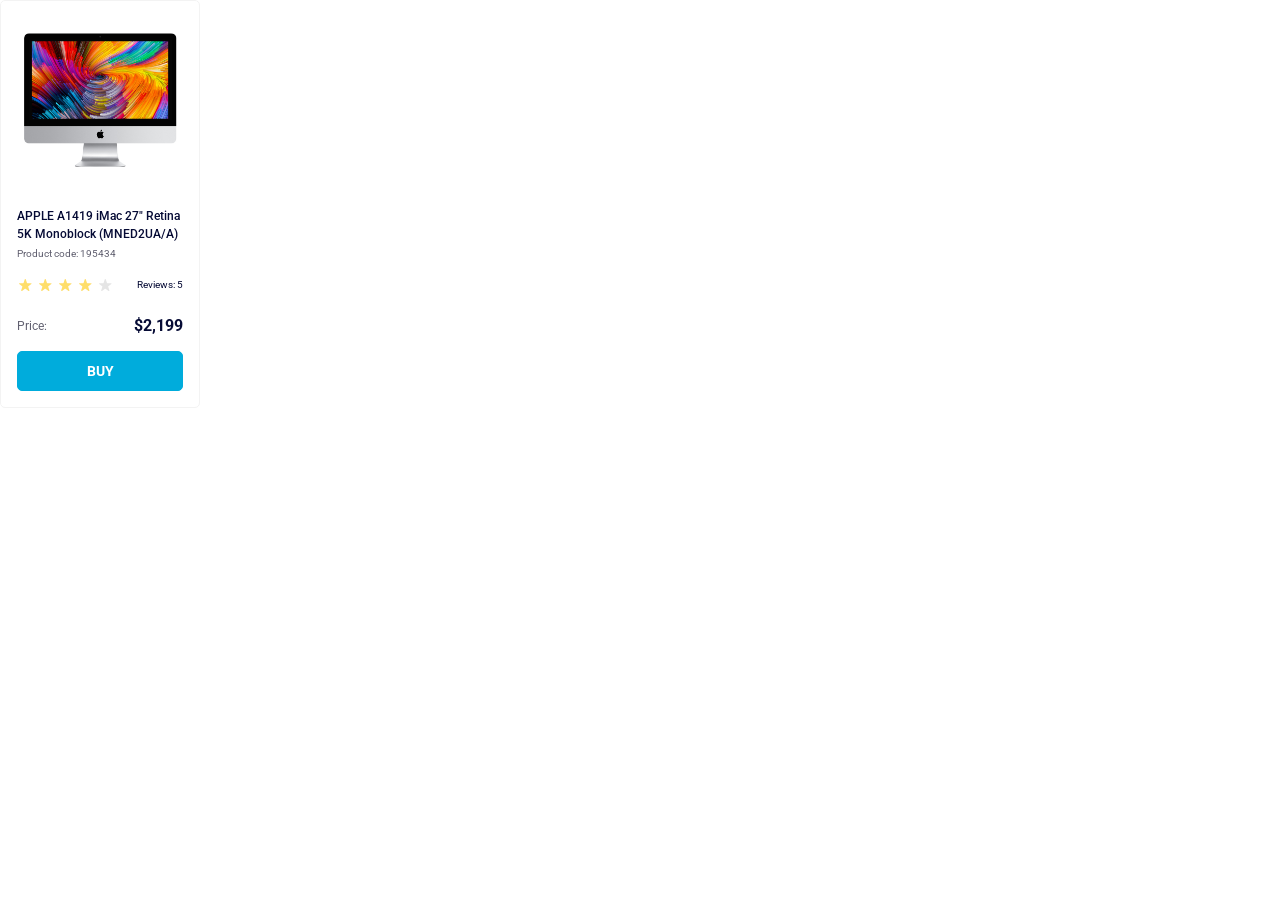
<file: index.html>
<!doctype html><html lang="en"><head><meta charset="utf-8"><meta name="viewport" content="width=device-width, initial-scale=1.0"><title>Product cards</title><link rel="stylesheet" href="index.4888558f.css"></head><body> <div class="card" data-qa="card"> <img src="imac.202c52ff.jpeg" alt="imac" class="card__img"> <span class="card__title"> APPLE A1419 iMac 27" Retina 5K Monoblock (MNED2UA/A) </span> <p class="card__code">Product code: 195434</p> <link rel="preconnect" href="https://fonts.googleapis.com"> <link rel="preconnect" href="https://fonts.gstatic.com"> <link href="https://fonts.googleapis.com/css2?family=Roboto:wght@400;500;700&display=swap" rel="stylesheet"> <div class="card__rate"> <div class="stars"> <div class="stars__star"></div> <div class="stars__star"></div> <div class="stars__star"></div> <div class="stars__star"></div> <div class="stars__star"></div> </div> <span class="card__reviews">Reviews: 5</span> </div> <div class="card__price"> <span class="card__price-title">Price:</span> <p class="card__price-price">$2,199</p> </div> <button class="button" data-qa="hover"> Buy </button> </div> </body></html>
</file>
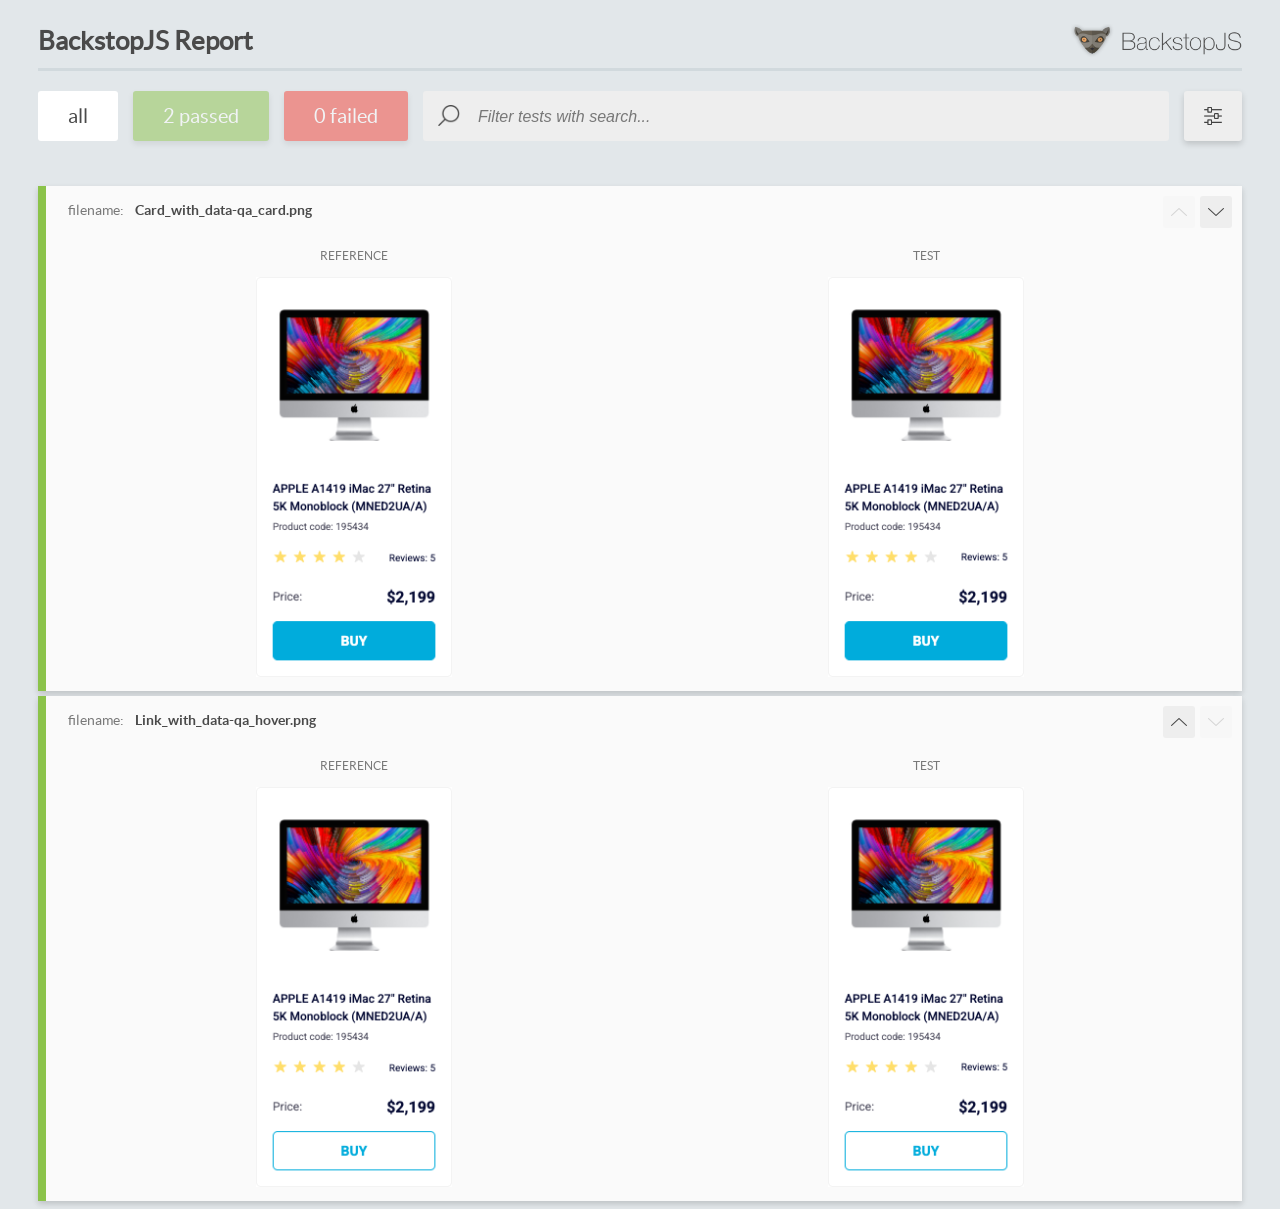
<file: report/html_report/index.html>
<!DOCTYPE html>
<html>
  <head>
    <meta charset="utf-8">
    <!-- Disable Cache -->
    <meta http-equiv="Cache-Control" content="no-cache, no-store, must-revalidate">
    <meta http-equiv="Pragma" content="no-cache">
    <meta http-equiv="Expires" content="0">

    <title>BackstopJS Report</title>

    <style>
      @font-face {
          font-family: 'latoregular';
          src: url('./assets/fonts/lato-regular-webfont.woff2') format('woff2'),
              url('./assets/fonts/lato-regular-webfont.woff') format('woff');
          font-weight: 400;
          font-style: normal;
      }
      @font-face {
          font-family: 'latobold';
          src: url('./assets/fonts/lato-bold-webfont.woff2') format('woff2'),
              url('./assets/fonts/lato-bold-webfont.woff') format('woff');
          font-weight: 700;
          font-style: normal;
      }

      .ReactModal__Body--open {
          overflow: hidden;
      }
      .ReactModal__Body--open .header {
        display: none;
      }

    </style>
  </head>
  <body style="background-color: #E2E7EA">
    <div id="root">

    </div>
    <script>
      function report (report) { // eslint-disable-line no-unused-vars
        window.tests = report;
      }
    </script>
    <script src="config.js"></script>
    <script src="index_bundle.js"></script>
  </body>
</html>
</file>
<file: index.4888558f.css>
.stars{gap:4px;display:flex}.stars__star{object-fit:contain;background-image:url(star.822d561e.svg);background-position:50%;background-repeat:no-repeat;width:16px;height:16px}.stars__star:nth-child(-n+4){background-image:url(star-active.edda4c43.svg)}.button{color:#fff;text-transform:uppercase;cursor:pointer;background-color:#00acdc;border:1px solid #00acdc;border-radius:5px;outline:none;height:40px;font-family:Roboto,sans-serif;font-size:14px;font-weight:700;line-height:16px}.button:hover{color:#00acdc;background-color:#fff}html{letter-spacing:0%}body{margin:0}*{box-sizing:border-box}.card{box-sizing:border-box;background-color:#fff;border:1px solid #f3f3f3;border-radius:5px;flex-direction:column;max-width:200px;padding:32px 16px 16px;display:flex}.card__img{align-self:center;width:160px;height:134px;margin-bottom:40px}.card__title{color:#060b35;white-space:wrap;margin-bottom:4px;font-family:Roboto,sans-serif;font-size:12px;font-weight:500;line-height:18px}.card__code{color:#616070;margin:0 0 16px;font-family:Roboto,sans-serif;font-size:10px;font-weight:400;line-height:14px}.card__rate{justify-content:space-between;align-items:center;margin-bottom:24px;display:flex}.card__reviews{color:#060b35;font-family:Roboto,sans-serif;font-size:10px;font-weight:400;line-height:14px}.card__price{justify-content:space-between;align-items:center;margin-bottom:16px;display:flex}.card__price-title{color:#616070;font-family:Roboto,sans-serif;font-size:12px;line-height:18px}.card__price-price{color:#060b35;margin:0;font-family:Roboto,sans-serif;font-size:16px;font-weight:700;line-height:18px}
/*# sourceMappingURL=index.4888558f.css.map */
</file>
